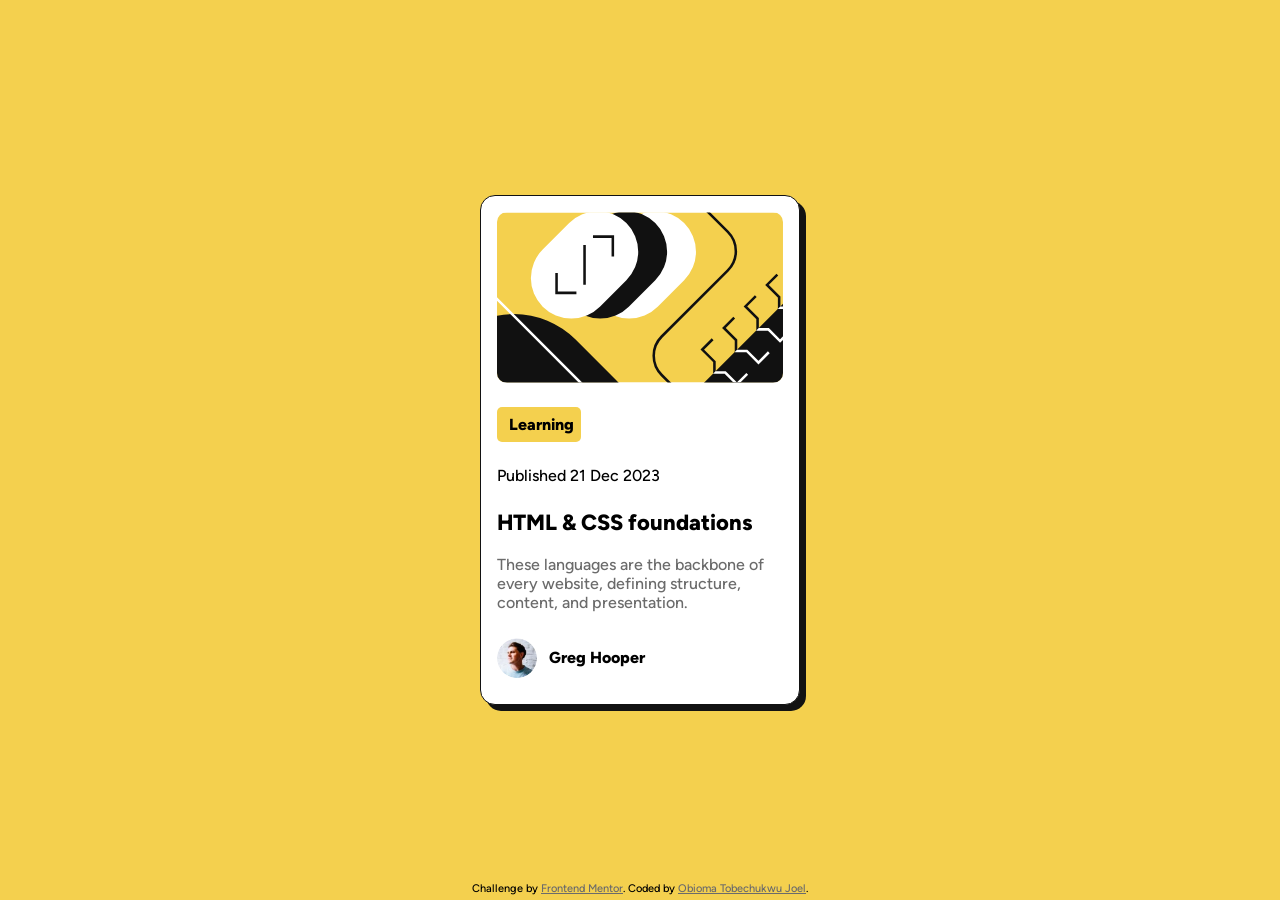
<file: index.html>
<!DOCTYPE html>
<html lang="en">
<head>
  <meta charset="UTF-8">
  <meta name="viewport" content="width=device-width, initial-scale=1.0"> <!-- displays site properly based on user's device -->

  <link rel="icon" type="image/png" sizes="32x32" href="./assets/images/favicon-32x32.png">
  <link rel="stylesheet" href="./styles.css">
  <link rel="preconnect" href="https://fonts.googleapis.com">
  <link rel="preconnect" href="https://fonts.gstatic.com" crossorigin>
  <link href="https://fonts.googleapis.com/css2?family=Figtree:ital,wght@500;800&display=swap" rel="stylesheet">

  <title>Frontend Mentor | Blog preview card</title>
</head>
<body>

  <div class="container">
    <img src="./assets/images/illustration-article.svg" alt="Web 3.0 image" class="main-image">
    <span class="info">Learning</span>
    <span class="date">Published 21 Dec 2023</span>
    <h2 class="title">HTML & CSS foundations</h2>
    <p>These languages are the backbone of every website, defining structure, content, and presentation.</p>

    <div class="author-info">
      <img src="./assets/images/image-avatar.webp" alt="Michelle avatar" class="avatar">
      <span class="author">Greg Hooper</span>
    </div>
  </div>  
  <footer class="attribution">
    Challenge by <a href="https://www.frontendmentor.io?ref=challenge">Frontend Mentor</a>. 
    Coded by <a href="https://www.linkedin.com/in/tobechukwu-joel-obioma-3b3b60183/">Obioma Tobechukwu Joel</a>.
  </footer>
</body>
</html>
</file>
<file: styles.css>
@font-face {
    font-family: "Figtree-local";
    src: url(./assets/fonts/static/Figtree-Medium.ttf) format("truetype");
    font-weight: 500;
    font-style: normal;
}

@font-face {
    font-family: "Figtree-local";
    src: url(./assets/fonts/static/Figtree-ExtraBold.ttf) format("truetype");
    font-weight: 800;
    font-style: normal;
}

:root{
    --figtree-font: "Figtree-local", 'Figtree', sans-serif;
    --Yellow: hsl(47, 88%, 63%);
    --White: hsl(0, 0%, 100%);
    --Gray-500: hsl(0, 0%, 42%);
    --Gray-950: hsl(0, 0%, 7%);
    --Gray-950b: rgba(0, 0, 0, 0.5);
}

body, .attribution {
    font-family: var(--figtree-font);
}

body {
    background-color: var(--Yellow);
    display: flex;
    flex-direction: column;
    align-items: center;
    justify-content: center;
    margin: 0 auto;
    min-height: 100vh;
}

.container {
    background-color: var(--White);
    box-sizing: border-box;
    max-width: 320px;
    border-radius: 15px;
    border: 1.34px solid var(--Gray-950);
    padding: 1rem;
    animation: shadowExit 0.7s ease forwards;
}

.container:hover {
    cursor: pointer;
    animation: shadowEnter 0.7s ease forwards;
    .title {
        color: var(--Yellow);
    }
}

img.main-image {
    width: 100%;
    margin: 0 auto;
    border-radius: 10px;
}

.container img.main-image {
    display: flex;
    flex-direction: column;
    align-items: center;
}

span.info, span.date, span.title {
    display: block;
    box-sizing: border-box;
    margin: 24px 0;
}

span.date, p {
    font-weight: 500;
}

span.info, span.author, h2 {
    font-weight: 800;
}

span.info {
    background-color: var(--Yellow);
    width: 84px;
    padding: 8px 12px;
    border-radius: 5px;
}

p {
    color: var(--Gray-500);
}

p, span.date, span.info, span.author {
    font-size: clamp(14px, 3vw, 16px);
}

h2 {
    font-size: clamp(18px, 4vw, 22px);
}

img.avatar {
    width: 40px;
    height: 40px;
    border-radius: 50%;
}

.author-info {
    padding: 10px 0;
    display: flex;
    align-items: center;
    gap: 12px;
}

footer {
    position: relative;
}

.attribution { 
    font-size: 0.6875rem; 
    text-align: center;
    position: absolute;
    bottom: 5px;
}

.attribution a { 
    color: var(--Gray-500); 
}

@keyframes shadowEnter {
    0%, 25%{
        box-shadow: 5px 5px 0px var(--Gray-950);
    }

    26%, 50%{
        box-shadow: 7px 7px 0px var(--Gray-950b);
    }

    51%, 75%{
        box-shadow: 10px 10px 0px var(--Gray-950b);
    }
    
    76%, 100%{
        box-shadow: 12px 12px 0px var(--Gray-950);
    }
}


@keyframes shadowExit {
    0%, 25% {
        box-shadow: 13px 13px 0px var(--Gray-950);
    }

    26%, 50% {
       box-shadow: 11px 11px 0px var(--Gray-950b);
    }

    51%, 75% {   
       box-shadow: 9px 9px 0px var(--Gray-950b);
    }

    76%, 100% {
        box-shadow: 6px 6px 0px var(--Gray-950);
    }
}

@media (min-width: 1440px) {
    .container {
        width: clamp(560px, 100%, 640px);
    }
}
</file>
